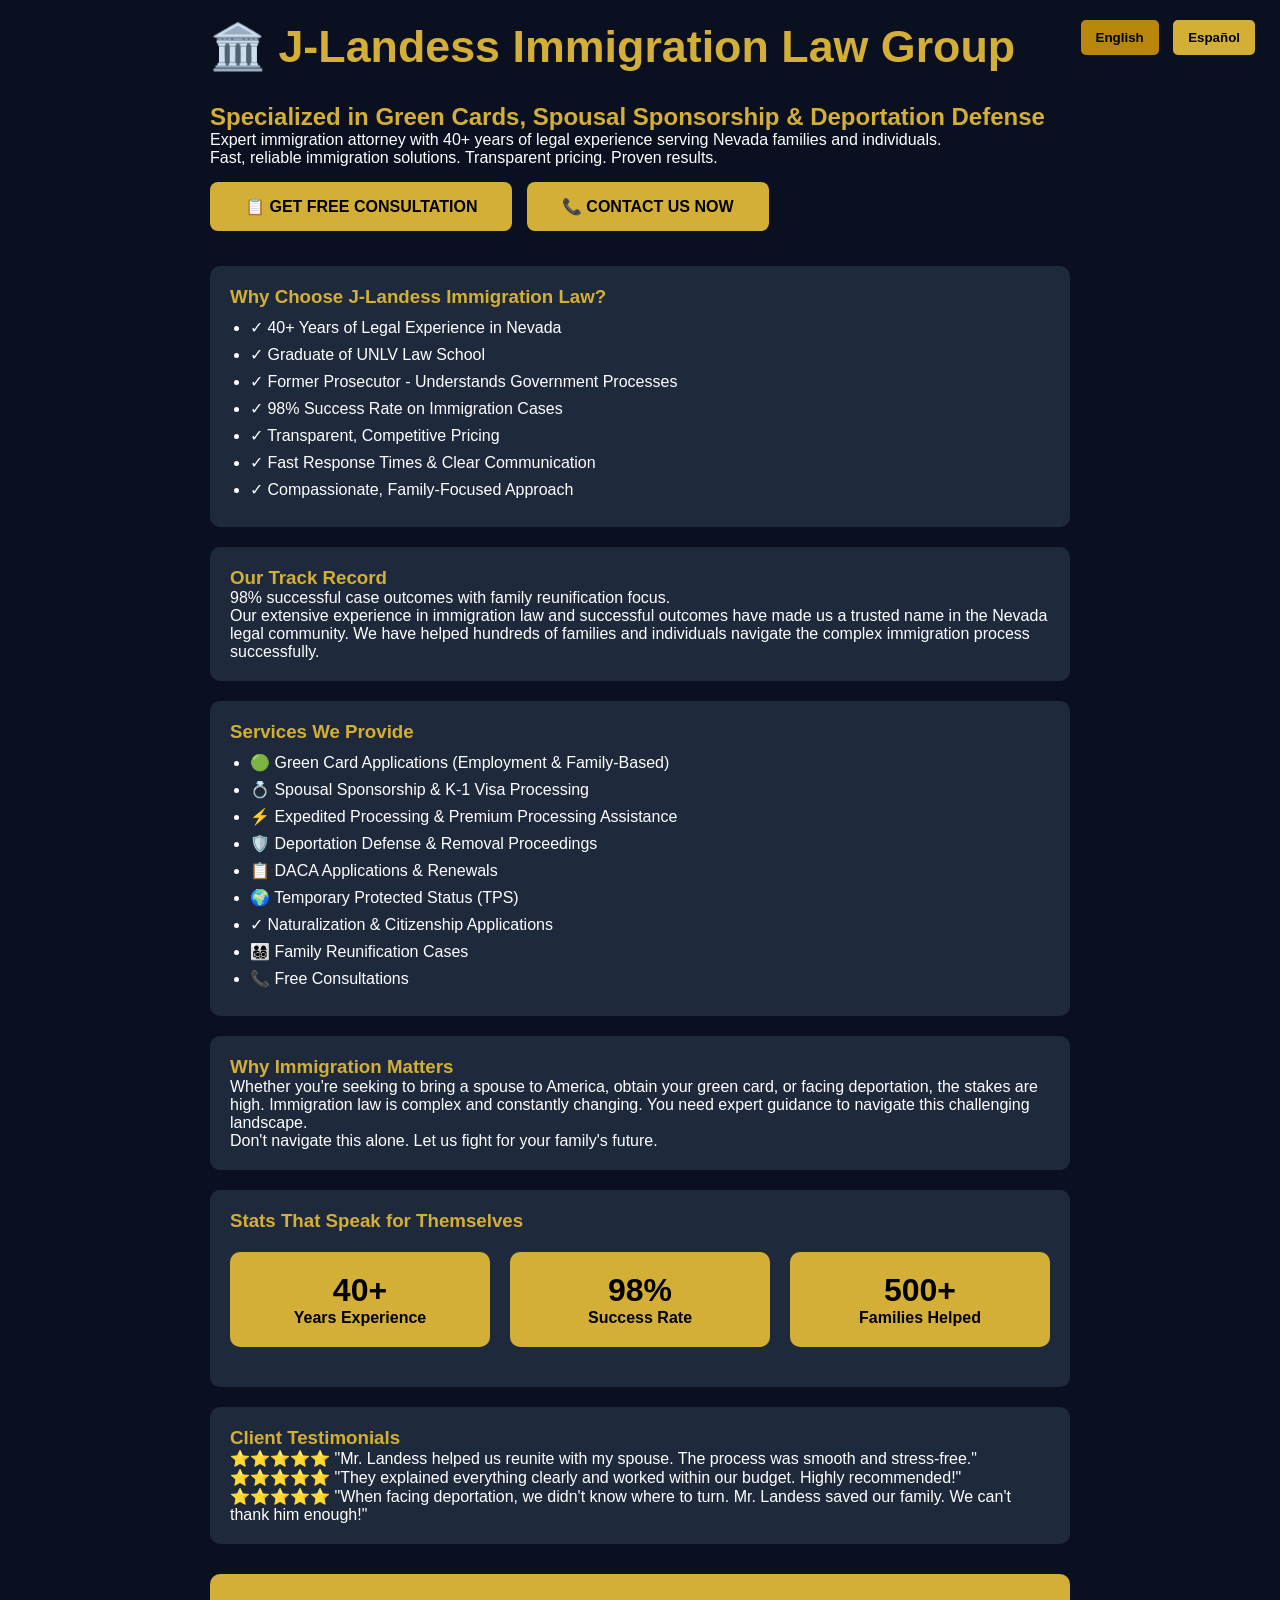
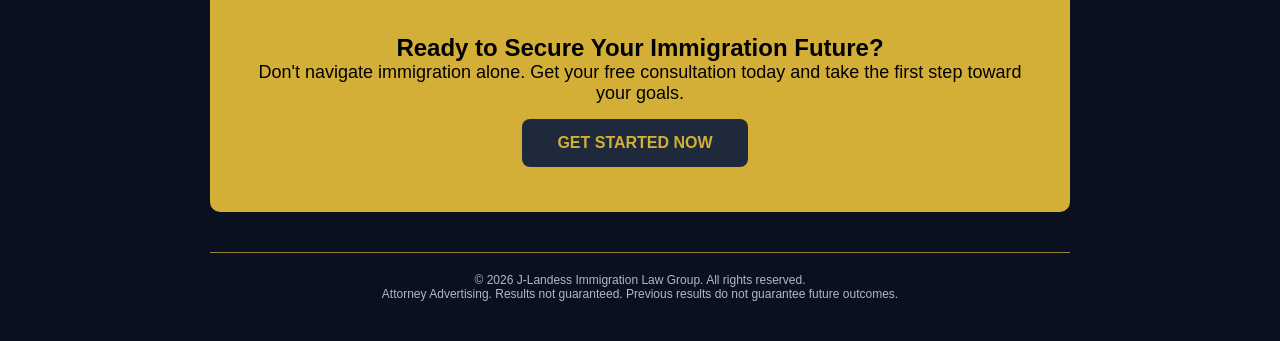
<file: index.html>
<!DOCTYPE html>
<html lang="en">
<head>
    <meta charset="UTF-8">
    <meta name="viewport" content="width=device-width, initial-scale=1.0">
    <title>J-Landess Immigration Law - Green Cards & Spousal Sponsorship</title>
    <style>
        * { margin: 0; padding: 0; box-sizing: border-box; }
        body { font-family: Arial, sans-serif; background: #0b1020; color: #fff; }
        .container { max-width: 900px; margin: auto; padding: 20px; }
        #lang-selector { position: fixed; top: 20px; right: 20px; z-index: 1000; }
        #lang-selector button { padding: 10px 15px; margin: 0 5px; background: #d4af37; color: black; border: none; border-radius: 5px; font-weight: bold; cursor: pointer; }
        #lang-selector button:hover { background: #e8c547; }
        #lang-selector button.active { background: #b8860b; }
        h1 { font-size: 2.8rem; color: #d4af37; }
        h2 { color: #d4af37; margin-top: 30px; }
        h3 { color: #d4af37; }
        .btn { display: inline-block; padding: 15px 35px; background: #d4af37; color: black; text-decoration: none; border-radius: 8px; font-weight: bold; font-size: 16px; margin: 15px 10px 15px 0; }
        .btn:hover { background: #e8c547; transform: translateY(-2px); }
        .card { background: #1e293b; padding: 20px; border-radius: 10px; margin: 20px 0; }
        .card ul { margin-left: 20px; margin-top: 10px; }
        .card li { margin: 8px 0; }
        .stats { display: grid; grid-template-columns: repeat(3, 1fr); gap: 20px; margin: 20px 0; }
        .stat-box { background: #d4af37; color: black; padding: 20px; border-radius: 10px; text-align: center; font-weight: bold; }
        footer { margin-top: 40px; padding: 20px; border-top: 1px solid #d4af37; text-align: center; font-size: 12px; opacity: 0.7; }
        @media (max-width: 768px) { .stats { grid-template-columns: 1fr; } h1 { font-size: 2rem; } #lang-selector { position: relative; top: 0; right: 0; margin-bottom: 20px; } }
    </style>
</head>
<body>
    <div id="lang-selector">
        <button data-lang="en" onclick="setLanguage('en')">English</button>
        <button data-lang="es" onclick="setLanguage('es')">Español</button>
    </div>

    <div class="container">
        <h1 id="mainHeading"></h1>
        <h2 id="subheading"></h2>
        <p id="intro1"></p>
        <p id="intro2"></p>
        
        <a class="btn" id="consultationBtn" href="intake.html"></a>
        <a class="btn" id="contactBtn" href="intake.html"></a>

        <div class="card">
            <h3 id="whyChooseTitle"></h3>
            <ul id="whyChooseList"></ul>
        </div>

        <div class="card">
            <h3 id="trackRecordTitle"></h3>
            <p id="trackRecord1"></p>
            <p id="trackRecord2"></p>
        </div>

        <div class="card">
            <h3 id="servicesTitle"></h3>
            <ul id="servicesList"></ul>
        </div>

        <div class="card">
            <h3 id="whyMatterTitle"></h3>
            <p id="whyMatter1"></p>
            <p id="whyMatter2"></p>
        </div>

        <div class="card">
            <h3 id="statsTitle"></h3>
            <div class="stats">
                <div class="stat-box">
                    <div style="font-size: 32px;">40+</div>
                    <p id="statsExp"></p>
                </div>
                <div class="stat-box">
                    <div style="font-size: 32px;">98%</div>
                    <p id="statsSuc"></p>
                </div>
                <div class="stat-box">
                    <div style="font-size: 32px;">500+</div>
                    <p id="statsFam"></p>
                </div>
            </div>
        </div>

        <div class="card">
            <h3 id="testimonialsTitle"></h3>
            <p id="testimonial1"></p>
            <p id="testimonial2"></p>
            <p id="testimonial3"></p>
        </div>

        <div style="background: #d4af37; color: black; padding: 30px; border-radius: 10px; text-align: center; margin: 30px 0;">
            <h2 id="readyHeading" style="color: black;"></h2>
            <p id="readyText" style="color: black; font-size: 18px;"></p>
            <a class="btn" id="getStartedBtn" href="intake.html" style="background: #1e293b; color: #d4af37;"></a>
        </div>

        <footer id="footer"></footer>
    </div>

    <script>
        const translations = {
            en: {
                pageTitle: 'J-Landess Immigration Law - Green Cards & Spousal Sponsorship',
                mainHeading: '🏛️ J-Landess Immigration Law Group',
                subheading: 'Specialized in Green Cards, Spousal Sponsorship & Deportation Defense',
                intro1: 'Expert immigration attorney with 40+ years of legal experience serving Nevada families and individuals.',
                intro2: 'Fast, reliable immigration solutions. Transparent pricing. Proven results.',
                consultationBtn: '📋 GET FREE CONSULTATION',
                contactBtn: '📞 CONTACT US NOW',
                whyChoose: 'Why Choose J-Landess Immigration Law?',
                whyChooseItems: [
                    '✓ 40+ Years of Legal Experience in Nevada',
                    '✓ Graduate of UNLV Law School',
                    '✓ Former Prosecutor - Understands Government Processes',
                    '✓ 98% Success Rate on Immigration Cases',
                    '✓ Transparent, Competitive Pricing',
                    '✓ Fast Response Times & Clear Communication',
                    '✓ Compassionate, Family-Focused Approach'
                ],
                trackRecord: 'Our Track Record',
                trackRecord1: '98% successful case outcomes with family reunification focus.',
                trackRecord2: 'Our extensive experience in immigration law and successful outcomes have made us a trusted name in the Nevada legal community. We have helped hundreds of families and individuals navigate the complex immigration process successfully.',
                services: 'Services We Provide',
                servicesItems: [
                    '🟢 Green Card Applications (Employment & Family-Based)',
                    '💍 Spousal Sponsorship & K-1 Visa Processing',
                    '⚡ Expedited Processing & Premium Processing Assistance',
                    '🛡️ Deportation Defense & Removal Proceedings',
                    '📋 DACA Applications & Renewals',
                    '🌍 Temporary Protected Status (TPS)',
                    '✓ Naturalization & Citizenship Applications',
                    '👨‍👩‍👧‍👦 Family Reunification Cases',
                    '📞 Free Consultations'
                ],
                whyMatter: 'Why Immigration Matters',
                whyMatter1: 'Whether you\'re seeking to bring a spouse to America, obtain your green card, or facing deportation, the stakes are high. Immigration law is complex and constantly changing. You need expert guidance to navigate this challenging landscape.',
                whyMatter2: 'Don\'t navigate this alone. Let us fight for your family\'s future.',
                stats: 'Stats That Speak for Themselves',
                statsExperience: 'Years Experience',
                statsSuccess: 'Success Rate',
                statsFamilies: 'Families Helped',
                testimonials: 'Client Testimonials',
                testimonial1: '⭐⭐⭐⭐⭐ "Mr. Landess helped us reunite with my spouse. The process was smooth and stress-free."',
                testimonial2: '⭐⭐⭐⭐⭐ "They explained everything clearly and worked within our budget. Highly recommended!"',
                testimonial3: '⭐⭐⭐⭐⭐ "When facing deportation, we didn\'t know where to turn. Mr. Landess saved our family. We can\'t thank him enough!"',
                readyHeading: 'Ready to Secure Your Immigration Future?',
                readyText: 'Don\'t navigate immigration alone. Get your free consultation today and take the first step toward your goals.',
                getStartedBtn: 'GET STARTED NOW',
                footer: '© 2026 J-Landess Immigration Law Group. All rights reserved.',
                footerDisclaimer: 'Attorney Advertising. Results not guaranteed. Previous results do not guarantee future outcomes.'
            },
            es: {
                pageTitle: 'J-Landess Ley de Inmigración - Tarjetas Verdes & Patrocinio Conyugal',
                mainHeading: '🏛️ Grupo de Ley de Inmigración J-Landess',
                subheading: 'Especializado en Tarjetas Verdes, Patrocinio Conyugal y Defensa de Deportación',
                intro1: 'Abogado de inmigración experto con más de 40 años de experiencia legal sirviendo a familias e individuos de Nevada.',
                intro2: 'Soluciones de inmigración rápidas y confiables. Precios transparentes. Resultados comprobados.',
                consultationBtn: '📋 OBTÉN CONSULTA GRATUITA',
                contactBtn: '📞 CONTÁCTENOS AHORA',
                whyChoose: '¿Por Qué Elegir la Ley de Inmigración J-Landess?',
                whyChooseItems: [
                    '✓ Más de 40 Años de Experiencia Legal en Nevada',
                    '✓ Graduado de la Facultad de Derecho de UNLV',
                    '✓ Ex Fiscal - Entiende los Procesos del Gobierno',
                    '✓ Tasa de Éxito del 98% en Casos de Inmigración',
                    '✓ Precios Transparentes y Competitivos',
                    '✓ Tiempos de Respuesta Rápidos y Comunicación Clara',
                    '✓ Enfoque Compasivo y Enfocado en la Familia'
                ],
                trackRecord: 'Nuestro Historial',
                trackRecord1: '98% de resultados exitosos en casos con enfoque de reunificación familiar.',
                trackRecord2: 'Nuestra amplia experiencia en ley de inmigración y nuestros resultados exitosos nos han convertido en un nombre de confianza en la comunidad legal de Nevada. Hemos ayudado a cientos de familias e individuos a navegar el proceso de inmigración complejo con éxito.',
                services: 'Servicios Que Ofrecemos',
                servicesItems: [
                    '🟢 Solicitudes de Tarjeta Verde (Basadas en Empleo y Familia)',
                    '💍 Patrocinio Conyugal y Procesamiento de Visa K-1',
                    '⚡ Asistencia de Procesamiento Expedito y Premium',
                    '🛡️ Defensa de Deportación y Procedimientos de Remoción',
                    '📋 Solicitudes y Renovaciones de DACA',
                    '🌍 Estado de Protección Temporal (TPS)',
                    '✓ Solicitudes de Naturalización y Ciudadanía',
                    '👨‍👩‍👧‍👦 Casos de Reunificación Familiar',
                    '📞 Consultas Gratuitas'
                ],
                whyMatter: 'Por Qué Importa la Inmigración',
                whyMatter1: 'Ya sea que busques traer a tu cónyuge a América, obtener tu tarjeta verde o enfrentar la deportación, las apuestas son altas. La ley de inmigración es compleja y está cambiando constantemente. Necesitas orientación experta para navegar este panorama desafiante.',
                whyMatter2: 'No navegues esto solo. Déjanos luchar por el futuro de tu familia.',
                stats: 'Estadísticas que Hablan por Sí Solas',
                statsExperience: 'Años de Experiencia',
                statsSuccess: 'Tasa de Éxito',
                statsFamilies: 'Familias Ayudadas',
                testimonials: 'Testimonios de Clientes',
                testimonial1: '⭐⭐⭐⭐⭐ "El Sr. Landess nos ayudó a reunirnos con mi cónyuge. El proceso fue suave y sin estrés."',
                testimonial2: '⭐⭐⭐⭐⭐ "Explicaron todo claramente y trabajaron dentro de nuestro presupuesto. ¡Muy recomendado!"',
                testimonial3: '⭐⭐⭐⭐⭐ "Cuando enfrentábamos la deportación, no sabíamos a dónde ir. El Sr. Landess salvó a nuestra familia. ¡No podemos agradecerle lo suficiente!"',
                readyHeading: '¿Listo para Asegurar Tu Futuro de Inmigración?',
                readyText: 'No navegues la inmigración solo. Obtén tu consulta gratuita hoy y da el primer paso hacia tus objetivos.',
                getStartedBtn: 'COMENZAR AHORA',
                footer: '© 2026 Grupo de Ley de Inmigración J-Landess. Todos los derechos reservados.',
                footerDisclaimer: 'Publicidad de Abogado. Los resultados no están garantizados. Los resultados previos no garantizan resultados futuros.'
            }
        };

        function setLanguage(language) {
            localStorage.setItem('preferredLanguage', language);
            translatePage(language);
            updateButtons(language);
        }

        function updateButtons(language) {
            const buttons = document.querySelectorAll('#lang-selector button');
            buttons.forEach(btn => btn.classList.remove('active'));
            document.querySelector(`#lang-selector button[data-lang="${language}"]`).classList.add('active');
        }

        function translatePage(language) {
            const t = translations[language];
            
            document.documentElement.lang = language;
            document.title = t.pageTitle;
            document.getElementById('mainHeading').textContent = t.mainHeading;
            document.getElementById('subheading').textContent = t.subheading;
            document.getElementById('intro1').textContent = t.intro1;
            document.getElementById('intro2').textContent = t.intro2;
            document.getElementById('consultationBtn').textContent = t.consultationBtn;
            document.getElementById('contactBtn').textContent = t.contactBtn;
            document.getElementById('whyChooseTitle').textContent = t.whyChoose;
            document.getElementById('whyChooseList').innerHTML = t.whyChooseItems.map(item => `<li>${item}</li>`).join('');
            document.getElementById('trackRecordTitle').textContent = t.trackRecord;
            document.getElementById('trackRecord1').textContent = t.trackRecord1;
            document.getElementById('trackRecord2').textContent = t.trackRecord2;
            document.getElementById('servicesTitle').textContent = t.services;
            document.getElementById('servicesList').innerHTML = t.servicesItems.map(item => `<li>${item}</li>`).join('');
            document.getElementById('whyMatterTitle').textContent = t.whyMatter;
            document.getElementById('whyMatter1').textContent = t.whyMatter1;
            document.getElementById('whyMatter2').textContent = t.whyMatter2;
            document.getElementById('statsTitle').textContent = t.stats;
            document.getElementById('statsExp').textContent = t.statsExperience;
            document.getElementById('statsSuc').textContent = t.statsSuccess;
            document.getElementById('statsFam').textContent = t.statsFamilies;
            document.getElementById('testimonialsTitle').textContent = t.testimonials;
            document.getElementById('testimonial1').textContent = t.testimonial1;
            document.getElementById('testimonial2').textContent = t.testimonial2;
            document.getElementById('testimonial3').textContent = t.testimonial3;
            document.getElementById('readyHeading').textContent = t.readyHeading;
            document.getElementById('readyText').textContent = t.readyText;
            document.getElementById('getStartedBtn').textContent = t.getStartedBtn;
            document.getElementById('footer').innerHTML = `<p>${t.footer}</p><p>${t.footerDisclaimer}</p>`;
        }

        function initLanguage() {
            const userLang = navigator.language || navigator.userLanguage;
            const lang = localStorage.getItem('preferredLanguage') || (userLang.startsWith('es') ? 'es' : 'en');
            setLanguage(lang);
        }

        window.addEventListener('DOMContentLoaded', initLanguage);
    </script>
</body>
</html>
</file>
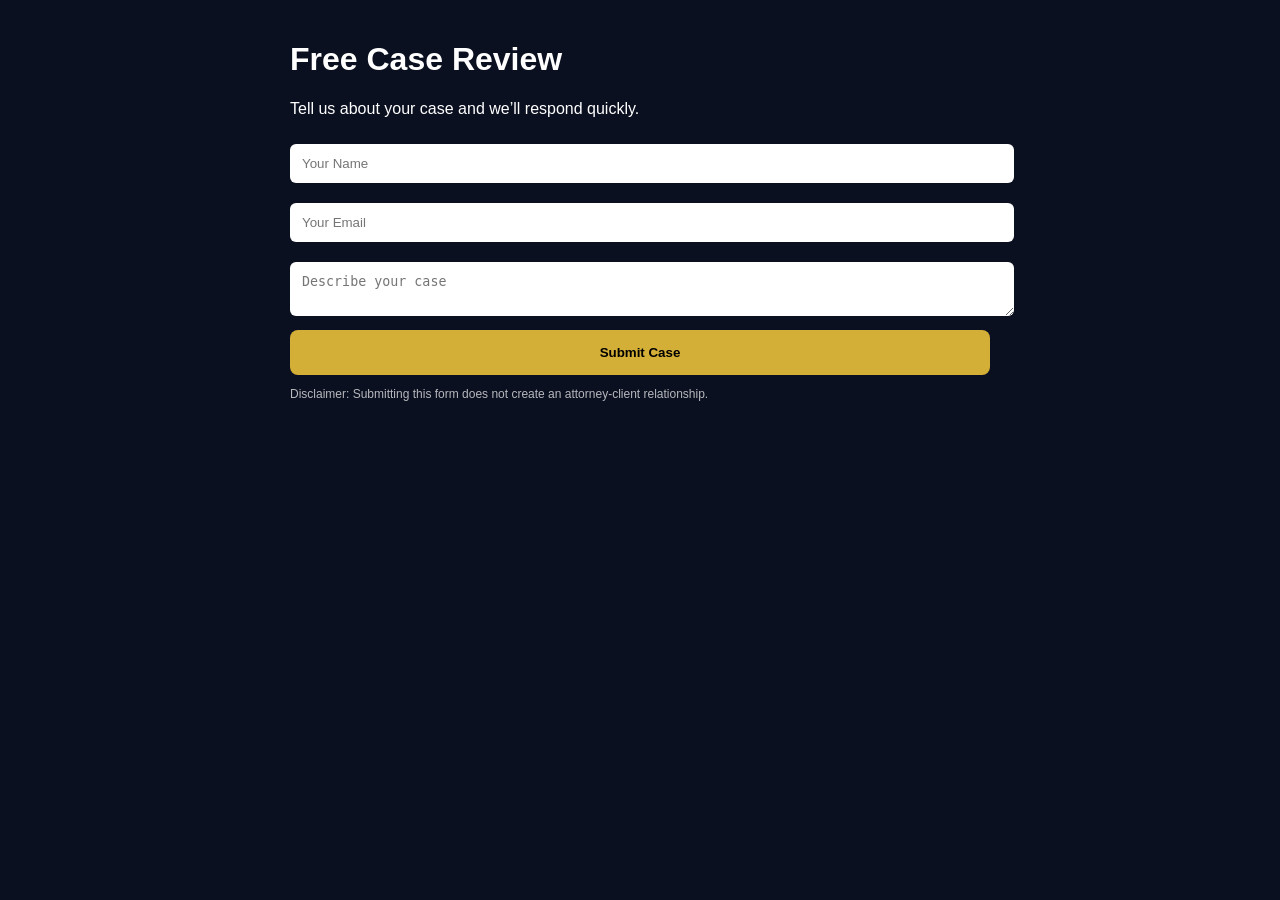
<file: Intake.html>
<!DOCTYPE html>
<html lang="en">
<head>
<meta charset="UTF-8">
<meta name="viewport" content="width=device-width, initial-scale=1.0">
<title>Free Case Review</title>
<style>
body{margin:0;font-family:Arial;background:#0b1020;color:#fff}
.container{max-width:700px;margin:auto;padding:20px}
input,textarea{width:100%;padding:12px;margin:10px 0;border-radius:6px;border:none}
button{padding:15px;background:#d4af37;border:none;border-radius:8px;font-weight:bold;width:100%}
</style>
</head>
<body>
<div class="container">
<h1>Free Case Review</h1>
<p>Tell us about your case and we’ll respond quickly.</p>

<form action="https://formspree.io/f/your-id" method="POST">
<input type="text" name="name" placeholder="Your Name" required>
<input type="email" name="email" placeholder="Your Email" required>
<textarea name="case" placeholder="Describe your case" required></textarea>
<button type="submit">Submit Case</button>
</form>

<p style="font-size:12px;opacity:.7">Disclaimer: Submitting this form does not create an attorney-client relationship.</p>
</div>
</body>
</html>
</file>
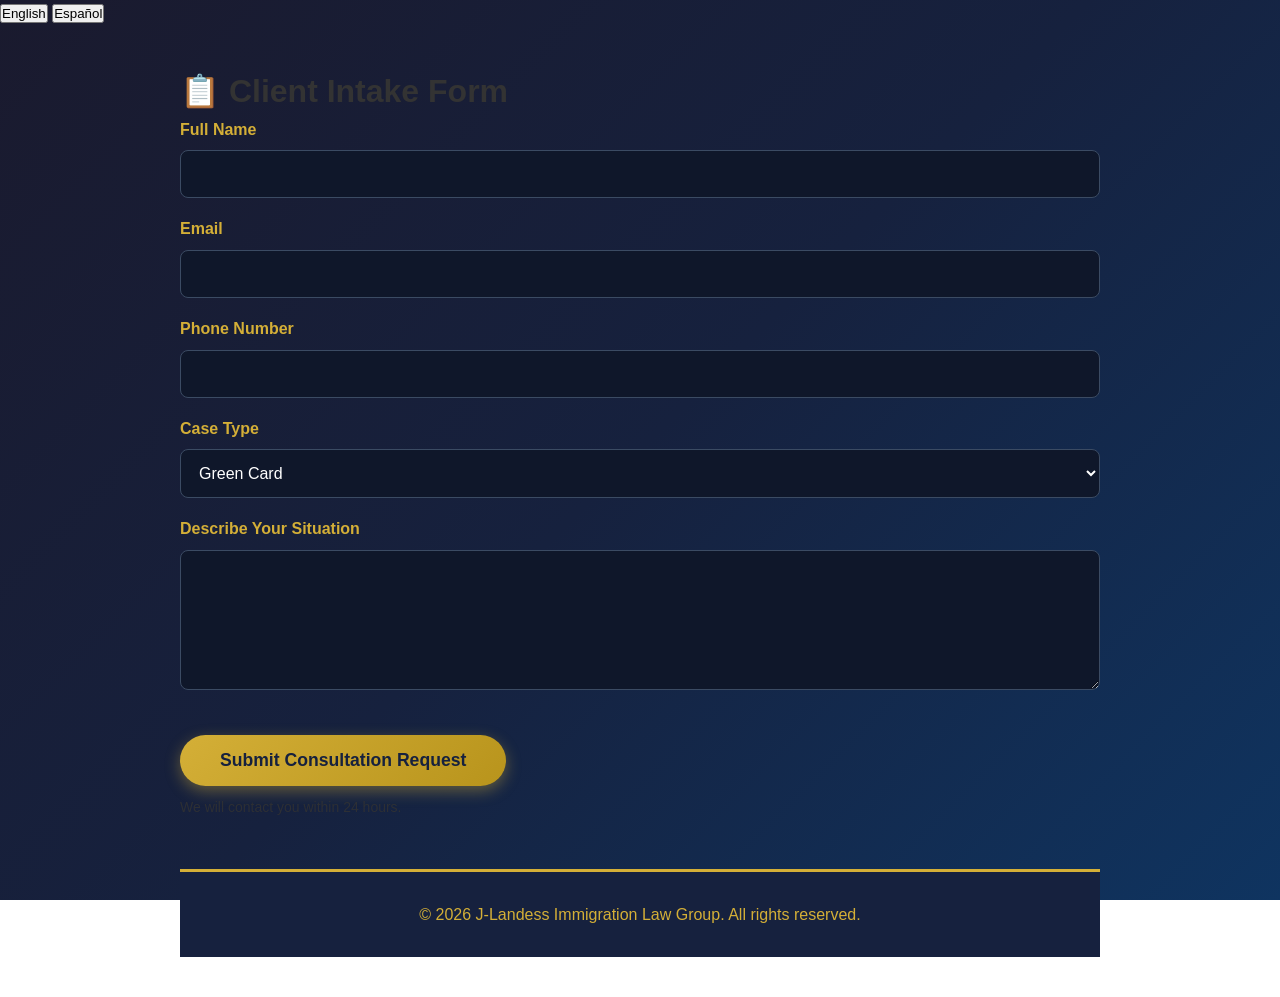
<file: intake.html>
<!DOCTYPE html>
<html lang="en">
<head>
    <meta charset="UTF-8">
    <meta name="viewport" content="width=device-width, initial-scale=1.0">
    <title>Client Intake - J-Landess Immigration Law</title>

    <link rel="stylesheet" href="styles.css">

    <script>
        const translations = {
            en: {
                formTitle: "📋 Client Intake Form",
                name: "Full Name",
                email: "Email",
                phone: "Phone Number",
                caseType: "Case Type",
                details: "Describe Your Situation",
                submit: "Submit Consultation Request",
                note: "We will contact you within 24 hours."
            },
            es: {
                formTitle: "📋 Formulario de Cliente",
                name: "Nombre Completo",
                email: "Correo Electrónico",
                phone: "Número de Teléfono",
                caseType: "Tipo de Caso",
                details: "Describe Tu Situación",
                submit: "Enviar Solicitud",
                note: "Nos pondremos en contacto con usted dentro de 24 horas."
            }
        };

        function loadLanguage() {
            const lang = localStorage.getItem('preferredLanguage') || 'en';
            const t = translations[lang];

            document.getElementById('formTitle').textContent = t.formTitle;
            document.getElementById('nameLabel').textContent = t.name;
            document.getElementById('emailLabel').textContent = t.email;
            document.getElementById('phoneLabel').textContent = t.phone;
            document.getElementById('caseTypeLabel').textContent = t.caseType;
            document.getElementById('detailsLabel').textContent = t.details;
            document.getElementById('submitBtn').textContent = t.submit;
            document.getElementById('formNote').textContent = t.note;
        }

        window.addEventListener('DOMContentLoaded', loadLanguage);
    </script>
</head>
<body>

    <div id="lang-selector">
        <button onclick="localStorage.setItem('preferredLanguage','en'); location.reload()">English</button>
        <button onclick="localStorage.setItem('preferredLanguage','es'); location.reload()">Español</button>
    </div>

    <div class="container">

        <h1 id="formTitle"></h1>

        <div class="card">
            <form action="https://formspree.io/f/meevoldo" method="POST">

                <div class="form-group">
                    <label id="nameLabel" for="name"></label>
                    <input type="text" id="name" name="name" required>
                </div>

                <div class="form-group">
                    <label id="emailLabel" for="email"></label>
                    <input type="email" id="email" name="email" required>
                </div>

                <div class="form-group">
                    <label id="phoneLabel" for="phone"></label>
                    <input type="tel" id="phone" name="phone">
                </div>

                <div class="form-group">
                    <label id="caseTypeLabel" for="caseType"></label>
                    <select id="caseType" name="caseType">
                        <option>Green Card</option>
                        <option>Spousal Visa</option>
                        <option>Deportation Defense</option>
                        <option>DACA</option>
                        <option>Other</option>
                    </select>
                </div>

                <div class="form-group">
                    <label id="detailsLabel" for="details"></label>
                    <textarea id="details" name="details"></textarea>
                </div>

                <input type="hidden" name="_subject" value="New Immigration Intake Submission">

                <button type="submit" class="btn" id="submitBtn"></button>

                <p class="form-note" id="formNote"></p>

            </form>
        </div>

        <footer>
            © 2026 J-Landess Immigration Law Group. All rights reserved.
        </footer>

    </div>

</body>
</html>
</file>
<file: styles.css>
* {
    margin: 0;
    padding: 0;
    box-sizing: border-box;
}

body {
    font-family: 'Segoe UI', Tahoma, Geneva, Verdana, sans-serif;
    line-height: 1.6;
    color: #333;
    background: linear-gradient(135deg, #1a1a2e 0%, #16213e 50%, #0f3460 100%);
    background-attachment: fixed;
    min-height: 100vh;
}

/* Header with Hero Section */
header {
    background: linear-gradient(135deg, rgba(212, 175, 55, 0.95) 0%, rgba(25, 45, 85, 0.95) 100%),
                url('data:image/svg+xml,<svg xmlns="http://www.w3.org/2000/svg" viewBox="0 0 1200 600"><defs><pattern id="grid" width="40" height="40" patternUnits="userSpaceOnUse"><path d="M 40 0 L 0 0 0 40" fill="none" stroke="rgba(255,255,255,0.1)" stroke-width="1"/></pattern></defs><rect width="1200" height="600" fill="url(%23grid)"/></svg>');
    background-size: cover;
    background-position: center;
    color: white;
    padding: 80px 40px;
    text-align: center;
    box-shadow: 0 10px 30px rgba(0, 0, 0, 0.5);
    position: relative;
    overflow: hidden;
}

header::before {
    content: '';
    position: absolute;
    top: 0;
    left: 0;
    right: 0;
    bottom: 0;
    background: url('data:image/svg+xml,<svg xmlns="http://www.w3.org/2000/svg" viewBox="0 0 100 100"><circle cx="20" cy="20" r="15" fill="rgba(255,255,255,0.05)"/><circle cx="80" cy="80" r="25" fill="rgba(255,255,255,0.03)"/><path d="M10,50 Q50,20 90,50" stroke="rgba(255,255,255,0.05)" stroke-width="2" fill="none"/></svg>');
    pointer-events: none;
}

header h1 {
    font-size: 3.5rem;
    margin-bottom: 10px;
    text-shadow: 2px 2px 4px rgba(0, 0, 0, 0.3);
    letter-spacing: 1px;
    position: relative;
    z-index: 1;
}

header p {
    font-size: 1.4rem;
    opacity: 0.95;
    position: relative;
    z-index: 1;
    font-weight: 300;
}

/* Main Container */
.container {
    max-width: 1000px;
    margin: 0 auto;
    padding: 40px;
}

/* Sections */
section {
    background: white;
    border-radius: 15px;
    padding: 40px;
    margin: 30px 0;
    box-shadow: 0 15px 35px rgba(0, 0, 0, 0.2);
    border-left: 5px solid #d4af37;
    transition: transform 0.3s ease, box-shadow 0.3s ease;
}

section:hover {
    transform: translateY(-5px);
    box-shadow: 0 20px 45px rgba(0, 0, 0, 0.3);
}

section h2 {
    color: #16213e;
    font-size: 2.2rem;
    margin-bottom: 20px;
    padding-bottom: 15px;
    border-bottom: 3px solid #d4af37;
    display: inline-block;
}

section p {
    color: #555;
    font-size: 1.1rem;
    margin-bottom: 15px;
    line-height: 1.8;
}

/* About Section with Icon */
#about {
    border-left-color: #d4af37;
}

#about::before {
    content: '⚖️';
    display: block;
    font-size: 3rem;
    margin-bottom: 20px;
}

/* Why Choose Us Section */
#why-choose-us {
    border-left-color: #16213e;
}

#why-choose-us::before {
    content: '★';
    display: block;
    font-size: 3rem;
    color: #d4af37;
    margin-bottom: 20px;
}

/* Track Record Section */
#track-record {
    border-left-color: #0f3460;
}

#track-record::before {
    content: '🏆';
    display: block;
    font-size: 3rem;
    margin-bottom: 20px;
}

/* Services Section */
#services {
    border-left-color: #d4af37;
}

#services::before {
    content: '📋';
    display: block;
    font-size: 3rem;
    margin-bottom: 20px;
}

/* Stats/Highlights Box */
.stats {
    display: grid;
    grid-template-columns: repeat(auto-fit, minmax(200px, 1fr));
    gap: 20px;
    margin: 30px 0;
}

.stat-box {
    background: linear-gradient(135deg, #d4af37 0%, #b8941c 100%);
    color: white;
    padding: 25px;
    border-radius: 10px;
    text-align: center;
    box-shadow: 0 10px 20px rgba(212, 175, 55, 0.3);
}

.stat-box h3 {
    font-size: 2.5rem;
    margin-bottom: 10px;
}

.stat-box p {
    color: rgba(255, 255, 255, 0.95);
    margin: 0;
}

/* Buttons */
.btn {
    display: inline-block;
    padding: 15px 40px;
    background: linear-gradient(135deg, #d4af37 0%, #b8941c 100%);
    color: #16213e;
    text-decoration: none;
    border-radius: 50px;
    font-weight: bold;
    font-size: 1.1rem;
    transition: all 0.3s ease;
    border: none;
    cursor: pointer;
    box-shadow: 0 5px 15px rgba(212, 175, 55, 0.4);
    margin-top: 20px;
}

.btn:hover {
    transform: translateY(-3px);
    box-shadow: 0 8px 25px rgba(212, 175, 55, 0.6);
    background: linear-gradient(135deg, #e8c547 0%, #d4af37 100%);
}

/* Footer */
footer {
    background: #16213e;
    color: #d4af37;
    text-align: center;
    padding: 30px;
    margin-top: 50px;
    border-top: 3px solid #d4af37;
}

footer p {
    margin: 0;
    font-size: 0.95rem;
}

/* Responsive Design */
@media (max-width: 768px) {
    header h1 {
        font-size: 2.2rem;
    }

    header p {
        font-size: 1.1rem;
    }

    section {
        padding: 25px;
    }

    section h2 {
        font-size: 1.7rem;
    }

    .container {
        padding: 20px;
    }

    .stats {
        grid-template-columns: 1fr;
    }
}

/* ===== INTAKE FORM STYLES ===== */
.form-group {
    margin-bottom: 18px;
}

label {
    display: block;
    margin-bottom: 8px;
    font-weight: bold;
    color: #d4af37;
}

input,
select,
textarea {
    width: 100%;
    padding: 14px;
    border: 1px solid #3b4b63;
    border-radius: 8px;
    background: #0f172a;
    color: white;
    font-size: 16px;
}

textarea {
    min-height: 140px;
}

.form-note {
    font-size: 14px;
    opacity: 0.8;
    margin-top: 10px;
}
</file>
